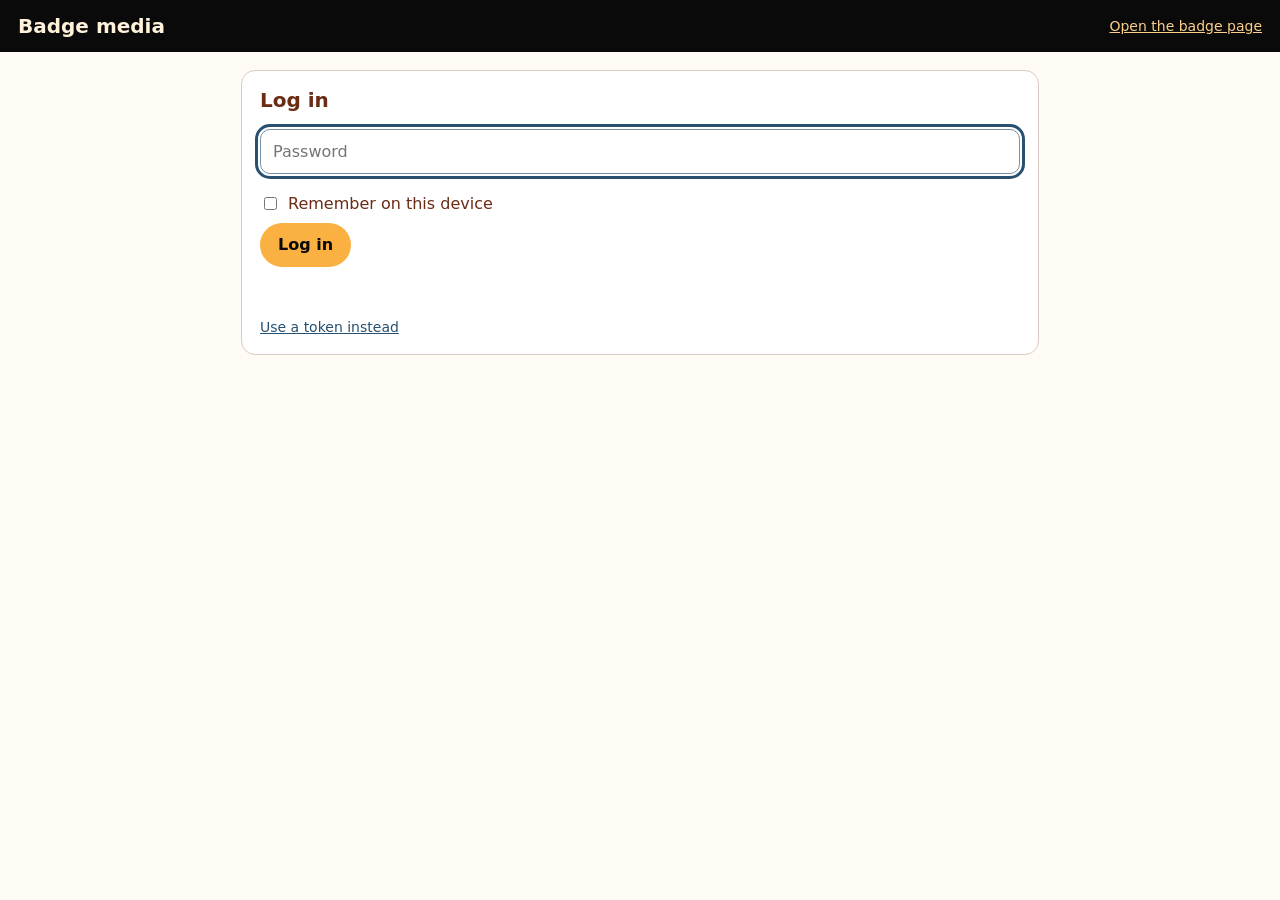
<file: admin/index.html>
<!DOCTYPE html>
<html lang="en">
<head>
  <meta charset="utf-8" />
  <meta name="viewport" content="width=device-width, initial-scale=1" />
  <meta name="robots" content="noindex" />
  <title>Badge media · Admin</title>
  <link rel="icon" href="data:," />
  <link rel="stylesheet" href="admin.css?v=11" />
  <!-- github.js: API calls. prepare.js: photo/video processing. admin.js: the page. -->
  <script src="github.js?v=11" defer></script>
  <script src="auth.js?v=11" defer></script>
  <script src="prepare.js?v=11" defer></script>
  <script src="admin.js?v=11" defer></script>
</head>
<body>
  <header>
    <h1>Badge media</h1>
    <a href="../" class="quiet">Open the badge page</a>
    <button id="logout" class="quiet hidden">Log out</button>
  </header>

  <!-- Login. With a saved password (admin/auth.json): type the password.
       Otherwise (or "Use a token instead"): paste the GitHub token. -->
  <section id="login" class="card hidden">
    <form id="password-form" class="hidden">
      <h2>Log in</h2>
      <input id="password" type="password" autocomplete="current-password" placeholder="Password" required />
      <label class="check"><input class="remember" type="checkbox" /> Remember on this device</label>
      <button type="submit" id="password-button">Log in</button>
      <p id="password-error" class="error"></p>
      <a href="#" id="use-token" class="small-link">Use a token instead</a>
    </form>

    <form id="login-form">
      <h2>Log in with a token</h2>
      <p>Paste your GitHub token for <b>jigarkpat3/ar-badge</b>. Only a token that can write to this repository can change anything.</p>
      <input id="token" type="password" autocomplete="off" spellcheck="false" placeholder="github_pat_…" required />
      <label class="check"><input class="remember" type="checkbox" /> Remember on this device</label>
      <button type="submit" id="login-button">Log in</button>
      <p id="login-error" class="error"></p>
      <a href="#" id="use-password" class="small-link hidden">Use the password instead</a>
      <details>
        <summary>How to make a token</summary>
        <ol>
          <li>GitHub › your picture › <b>Settings</b> › <b>Developer settings</b> › <b>Personal access tokens</b> › <b>Fine-grained tokens</b> › <b>Generate new token</b>.</li>
          <li>Name: “Badge admin”. Expiration: 90 days (or what you like).</li>
          <li>Repository access: <b>Only select repositories</b> › <b>jigarkpat3/ar-badge</b>.</li>
          <li>Permissions › Repository permissions › <b>Contents: Read and write</b> (Metadata: Read-only is added by itself).</li>
          <li>Generate, copy it, paste it here. Then set a password (after logging in) so next time you can just type that.</li>
        </ol>
      </details>
    </form>
  </section>

  <main id="app" class="hidden">
    <p id="status" class="status hidden"></p>

    <section class="card">
      <h2>Add a video or photo</h2>
      <input id="file" type="file" accept="video/mp4,video/quicktime,.mp4,.mov,.m4v,image/*" />
      <div id="preview" class="hidden">
        <div class="preview-row">
          <div>
            <div class="label">Whole file (the dimmed part is cut off)</div>
            <div id="stage"><div id="window"></div></div>
          </div>
          <div>
            <div class="label">On the badge</div>
            <canvas id="result" width="150" height="200"></canvas>
          </div>
        </div>
        <div id="image-mode" class="hidden">
          <label class="check"><input type="radio" name="mode" value="crop" checked /> Crop to fill the badge</label>
          <label class="check"><input type="radio" name="mode" value="fit" /> Fit inside (adds dark bars)</label>
        </div>
        <label id="focus-row" class="hidden">Crop position <input id="focus" type="range" min="0" max="100" value="50" /></label>
        <p id="file-info" class="info"></p>
        <ul id="warnings" class="warnings"></ul>
        <label>Title <input id="title" type="text" maxlength="80" /></label>
        <label class="check"><input id="make-live" type="checkbox" /> Make it live after uploading</label>
        <button id="upload">Upload</button>
        <div id="progress" class="hidden"><div id="bar"></div></div>
      </div>
      <p class="info">Videos: MP4 or MOV (H.264 is safest), up to 95 MB, best under 40 MB. Photos: any size up to 30 MB; saved as a 750 × 1000 JPEG.</p>
    </section>

    <section class="card">
      <h2>Library</h2>
      <div id="library"></div>
    </section>

    <!-- Password login (auth.js). Only while logged in. -->
    <section class="card" id="password-card">
      <h2>Login password</h2>
      <p id="password-state" class="info">Checking…</p>
      <form id="set-password-form">
        <input id="new-password" type="password" autocomplete="new-password" placeholder="New password" required minlength="12" />
        <input id="new-password-2" type="password" autocomplete="new-password" placeholder="Type it again" required minlength="12" />
        <p class="info">At least 12 characters. A long phrase is best, like four random words: “purple tiger candle river”. The locked token is public on the site, so a strong password is what protects it.</p>
        <button type="submit" id="set-password">Set password</button>
        <button type="button" id="remove-password" class="small danger hidden">Remove password login</button>
        <p id="set-password-error" class="error"></p>
      </form>
    </section>
  </main>
</body>
</html>
</file>
<file: admin/admin.css>
/* Admin page, NC27 block system (see PROJECT.md): light neutral canvas,
   Grift type (system font until the files arrive), published palette only.
   On light, text is only Nishtha or Niyam (the two safe text colours);
   amber/orange are fills with near-black type. Ratios: WCAG 2.1, measured. */
:root {
  --nishtha: #6b2b15; --shurvirta: #fbb042; --asmita: #fff1da; --niyam: #275071; --dharma: #e88838;
  --near-black: #0a0a0a;
  --nishtha-75: #dacac5; --niyam-38: #7892a7; --niyam-75: #c9d3dc;
  --shurvirta-38: #fdce89; --shurvirta-75: #feebd0; --dharma-75: #f9e1cd; --asmita-75: #fffcf6;
  --font: Grift, -apple-system, system-ui, "Segoe UI", Roboto, sans-serif;
}
body { margin: 0; font: 400 16px/1.45 var(--font); background: var(--asmita-75); color: var(--nishtha); }   /* 10.4:1 */
header { display: flex; align-items: center; gap: 16px; padding: 14px 18px; background: var(--near-black); color: var(--asmita); }
header h1 { margin: 0; font: 700 20px/1.2 var(--font); flex: 1; }                                           /* 17.8:1 */
header .quiet { color: var(--shurvirta-38); background: none; border: none; font: inherit; font-size: 14px; cursor: pointer; text-decoration: underline; padding: 0; }   /* 13.5:1 */
main, #login { max-width: 760px; margin: 18px auto; padding: 0 12px; }
.card { background: #fff; border: 1px solid var(--nishtha-75); border-radius: 14px; padding: 16px 18px; margin-bottom: 18px; }
#login.card { padding: 16px 18px; }
h2 { margin: 0 0 10px; font: 700 20px/1.3 var(--font); color: var(--nishtha); }      /* heading */
.label, label { font-weight: 600; }                                                   /* sub-heading / labels */
input[type=password], input[type=text] { width: 100%; box-sizing: border-box; font: inherit; color: var(--nishtha); background: #fff; padding: 10px 12px; border: 1px solid var(--niyam-38); border-radius: 10px; margin: 6px 0 10px; }
input:focus-visible, button:focus-visible, a:focus-visible { outline: 3px solid var(--niyam); outline-offset: 2px; }
input[type=checkbox], input[type=radio], input[type=range] { accent-color: var(--niyam); }
label { display: block; margin: 8px 0; }
label.check { display: flex; align-items: center; gap: 8px; font-weight: 400; }
a { color: var(--niyam); }                                                              /* 8.5:1 */
button { font: inherit; font-weight: 700; padding: 10px 18px; border: none; border-radius: 999px; background: var(--shurvirta); color: var(--near-black); cursor: pointer; }   /* 10.7:1 */
button:disabled { opacity: .45; cursor: default; }                                      /* inactive control */
button.small { padding: 6px 12px; font-size: 14px; font-weight: 600; background: var(--asmita); color: var(--nishtha); }   /* 9.5:1 */
button.danger { background: var(--dharma-75); color: var(--nishtha); }                 /* 8.4:1 (no red in the palette) */
.error { color: var(--nishtha); font-weight: 700; min-height: 1em; }
.info { color: var(--niyam); font-size: 14px; }                                         /* 8.5:1 */
.warnings { color: var(--nishtha); font-size: 14px; padding-left: 20px; }
.status { padding: 10px 14px; border-radius: 10px; background: var(--niyam-75); color: var(--niyam); }   /* 5.6:1 */
.status.ok { background: var(--shurvirta-75); color: var(--nishtha); }                 /* 9.1:1 */
.status.bad { background: var(--dharma-75); color: var(--nishtha); font-weight: 700; }  /* 8.4:1 */
.hidden { display: none !important; }
.label { font-size: 14px; color: var(--niyam); margin-bottom: 4px; }
.small-link { font-size: 14px; color: var(--niyam); }

/* Upload preview: the whole file with the cut-off part dimmed, and the result. */
.preview-row { display: flex; gap: 18px; align-items: flex-start; flex-wrap: wrap; margin: 12px 0; }
#stage { position: relative; overflow: hidden; max-width: 320px; max-height: 320px; background: var(--near-black); border-radius: 6px; }
#stage > img, #stage > video { display: block; width: 100%; height: 100%; }
#window { position: absolute; border: 2px dashed var(--asmita); border-radius: 6px; box-shadow: 0 0 0 999px rgba(10, 10, 10, .6); pointer-events: none; }
#result { width: 150px; height: 200px; border-radius: 6px; background: var(--near-black); }
#progress { height: 8px; background: var(--asmita); border-radius: 4px; margin-top: 12px; overflow: hidden; }
#bar { height: 100%; width: 0; background: var(--dharma); transition: width .2s; }

/* Library */
.item { display: flex; gap: 14px; padding: 12px 0; border-top: 1px solid var(--nishtha-75); }
.item:first-child { border-top: none; }
.thumb { width: 72px; height: 96px; border-radius: 6px; background: var(--asmita); object-fit: cover; flex: none; }
.item .meta { flex: 1; min-width: 0; }
.item .title { font-weight: 700; overflow-wrap: anywhere; }
.item .buttons { display: flex; gap: 8px; flex-wrap: wrap; margin-top: 6px; }
.live { display: inline-block; font-size: 12px; font-weight: 700; color: var(--near-black); background: var(--shurvirta); border-radius: 6px; padding: 1px 7px; margin-left: 6px; vertical-align: 2px; }   /* 10.7:1 */
details { margin-top: 10px; font-size: 14px; }
summary { color: var(--niyam); cursor: pointer; }
.small-link { font-size: 14px; color: var(--niyam); }
#password-card input[type=password] { max-width: 420px; }
#set-password-form button { margin-right: 8px; }
</file>
